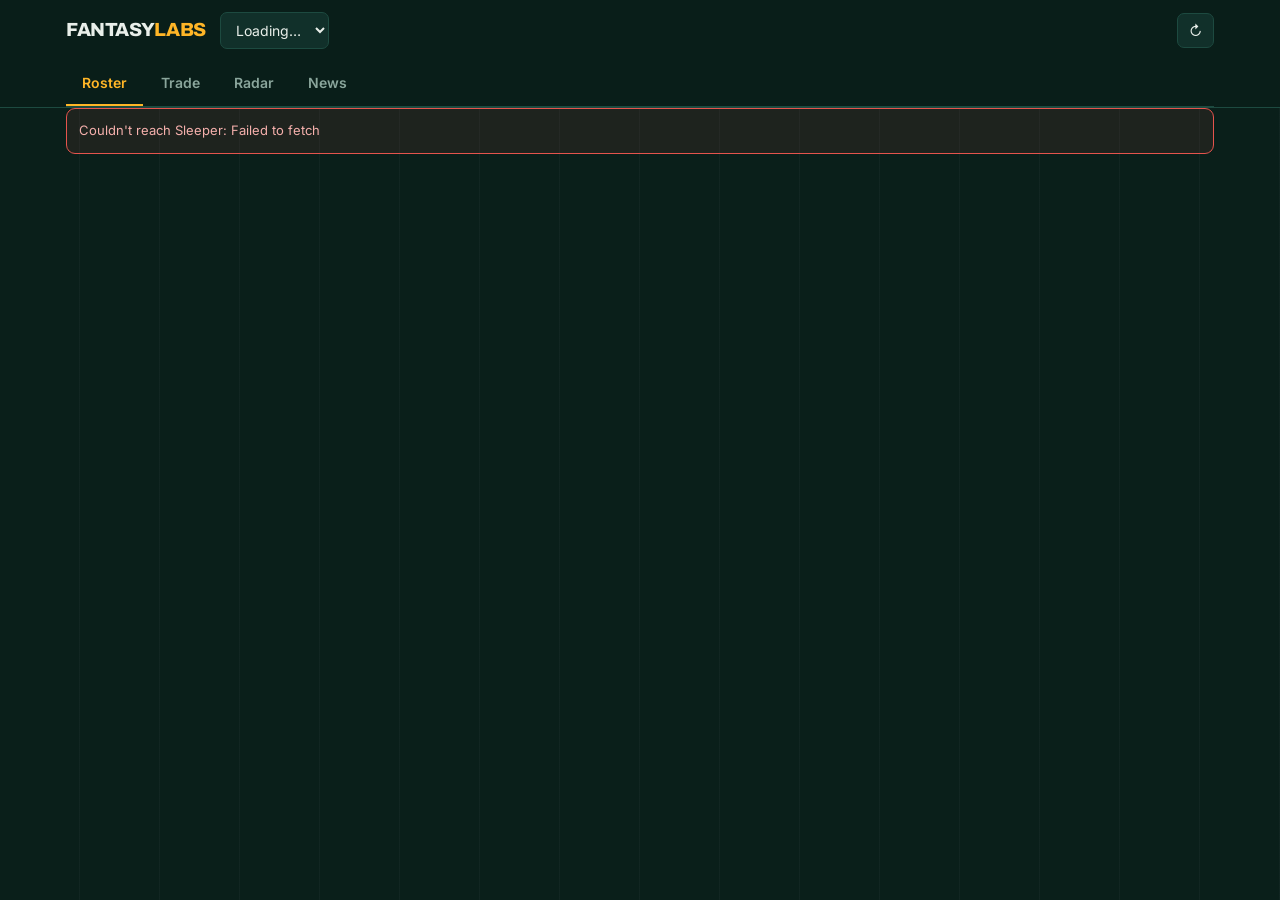
<file: index.html>
<!DOCTYPE html>
<html lang="en">
<head>
<meta charset="utf-8">
<meta name="viewport" content="width=device-width, initial-scale=1, viewport-fit=cover">
<meta name="theme-color" content="#0A1F1A">
<title>Fantasy Labs</title>
<link rel="preconnect" href="https://fonts.googleapis.com">
<link rel="preconnect" href="https://fonts.gstatic.com" crossorigin>
<link href="https://fonts.googleapis.com/css2?family=Archivo:wght@600;700;800&family=Inter:wght@400;500;600&family=IBM+Plex+Mono:wght@400;500;600&display=swap" rel="stylesheet">
<style>
:root{
  --pitch:#0A1F1A;
  --turf:#11302A;
  --line:#1D4A40;
  --chalk:#E9EFEA;
  --mute:#8AA69C;
  --signal:#FFB627;
  --gain:#3DD68C;
  --loss:#E5544D;
  --display:'Archivo',system-ui,sans-serif;
  --body:'Inter',system-ui,sans-serif;
  --mono:'IBM Plex Mono',ui-monospace,monospace;
}
*{box-sizing:border-box;margin:0;padding:0}
html{-webkit-text-size-adjust:100%}
body{
  background:var(--pitch);
  color:var(--chalk);
  font-family:var(--body);
  font-size:15px;
  line-height:1.5;
  padding-bottom:env(safe-area-inset-bottom);
  overflow-x:hidden;
}
body::before{
  content:"";position:fixed;inset:0;pointer-events:none;z-index:0;
  background:repeating-linear-gradient(90deg,transparent 0 79px,rgba(233,239,234,.035) 79px 80px);
}
.wrap{position:relative;z-index:1;max-width:1180px;margin:0 auto;padding:0 16px}

header{border-bottom:1px solid var(--line);background:rgba(10,31,26,.92);backdrop-filter:blur(8px);position:sticky;top:0;z-index:50}
.bar{display:flex;align-items:center;gap:14px;padding:12px 0;flex-wrap:wrap}
.brand{font-family:var(--display);font-weight:800;font-size:19px;letter-spacing:-.02em;white-space:nowrap}
.brand span{color:var(--signal)}
.grow{flex:1}
select,input,button{font-family:var(--body);font-size:14px;color:var(--chalk);background:var(--turf);border:1px solid var(--line);border-radius:7px;padding:8px 11px}
select{max-width:230px}
button{cursor:pointer;transition:border-color .15s,background .15s}
button:hover{border-color:var(--signal)}
button:focus-visible,select:focus-visible,input:focus-visible{outline:2px solid var(--signal);outline-offset:2px}
.fmt{font-family:var(--mono);font-size:11px;text-transform:uppercase;letter-spacing:.09em;color:var(--pitch);background:var(--signal);padding:4px 8px;border-radius:5px;font-weight:600;white-space:nowrap}

nav{display:flex;gap:2px;border-bottom:1px solid var(--line);overflow-x:auto;scrollbar-width:none}
nav::-webkit-scrollbar{display:none}
.tab{background:none;border:none;border-bottom:2px solid transparent;border-radius:0;padding:13px 16px;color:var(--mute);font-weight:600;font-size:14px;white-space:nowrap}
.tab:hover{color:var(--chalk);border-color:transparent}
.tab.on{color:var(--signal);border-bottom-color:var(--signal)}

main{padding:22px 0 60px}
.panel{display:none}
.panel.on{display:block}

h2{font-family:var(--display);font-weight:700;font-size:13px;text-transform:uppercase;letter-spacing:.13em;color:var(--mute);margin:26px 0 12px}
h2:first-child{margin-top:0}

.card{border:1px solid var(--line);border-radius:11px;overflow:hidden;background:rgba(17,48,42,.4)}
table{width:100%;border-collapse:collapse;font-size:14px}
th{font-family:var(--mono);font-size:10px;text-transform:uppercase;letter-spacing:.09em;color:var(--mute);text-align:left;padding:10px 12px;border-bottom:1px solid var(--line);font-weight:500;white-space:nowrap}
td{padding:10px 12px;border-bottom:1px solid rgba(29,74,64,.5)}
tr:last-child td{border-bottom:none}
tbody tr:hover{background:rgba(29,74,64,.35)}
.num{font-family:var(--mono);font-variant-numeric:tabular-nums;text-align:right}
.pos{font-family:var(--mono);font-size:11px;font-weight:600;padding:2px 6px;border-radius:4px;background:var(--line);letter-spacing:.03em}
.pos.QB{background:#4A2B5E;color:#DDB6F5}
.pos.RB{background:#1E4A32;color:#7BE8AC}
.pos.WR{background:#173C58;color:#8CC9F0}
.pos.TE{background:#5A3A1B;color:#F5C98A}
.dim{color:var(--mute)}
.small{font-size:12px}

.meter{position:relative;height:5px;background:var(--line);border-radius:3px;overflow:hidden;min-width:54px}
.meter i{position:absolute;inset:0 auto 0 0;background:var(--signal);border-radius:3px}

.beam-stage{padding:30px 16px 20px;display:flex;flex-direction:column;align-items:center}
.beam-wrap{width:100%;max-width:440px;height:96px;position:relative}
.fulcrum{position:absolute;left:50%;bottom:0;transform:translateX(-50%);width:0;height:0;border-left:15px solid transparent;border-right:15px solid transparent;border-bottom:26px solid var(--line)}
.beam{position:absolute;left:50%;bottom:26px;width:100%;max-width:400px;height:5px;background:var(--chalk);border-radius:3px;transform-origin:center;transform:translateX(-50%) rotate(0deg);transition:transform .55s cubic-bezier(.34,1.3,.64,1)}
.pan{position:absolute;top:-9px;width:13px;height:13px;border-radius:50%;background:var(--signal)}
.pan.l{left:-6px}
.pan.r{right:-6px}
.verdict{font-family:var(--display);font-weight:800;font-size:26px;letter-spacing:-.02em;margin-top:16px;text-align:center}
.verdict small{display:block;font-family:var(--mono);font-size:11px;font-weight:400;letter-spacing:.09em;text-transform:uppercase;color:var(--mute);margin-top:5px}
.sides{display:grid;grid-template-columns:1fr 1fr;gap:12px;margin-top:20px}
.side{border:1px solid var(--line);border-radius:11px;padding:14px;background:rgba(17,48,42,.4)}
.side h3{font-family:var(--mono);font-size:10px;text-transform:uppercase;letter-spacing:.1em;color:var(--mute);font-weight:500;margin-bottom:10px}
.chip{display:flex;justify-content:space-between;align-items:center;gap:8px;padding:7px 9px;border:1px solid var(--line);border-radius:7px;margin-bottom:6px;font-size:13px}
.chip button{padding:0 5px;background:none;border:none;color:var(--mute);font-size:17px;line-height:1}
.chip button:hover{color:var(--loss)}
.side-total{font-family:var(--mono);font-size:19px;font-weight:600;color:var(--signal);margin-top:10px;text-align:right}

.grid{display:grid;gap:12px;grid-template-columns:repeat(auto-fill,minmax(250px,1fr))}
.item{border:1px solid var(--line);border-radius:11px;padding:14px;background:rgba(17,48,42,.4)}
.item .top{display:flex;justify-content:space-between;align-items:flex-start;gap:10px;margin-bottom:7px}
.item .nm{font-weight:600;font-size:15px}
.adds{font-family:var(--mono);font-size:12px;color:var(--gain)}
.flag{display:inline-block;font-family:var(--mono);font-size:9px;text-transform:uppercase;letter-spacing:.08em;padding:2px 6px;border-radius:4px;margin:5px 5px 0 0}
.flag.own{background:var(--signal);color:var(--pitch);font-weight:600}
.flag.young{background:var(--line);color:var(--gain)}
.flag.inj{background:#4A1F1F;color:#F0A0A0}
a.src{display:block;border:1px solid var(--line);border-radius:11px;padding:14px;text-decoration:none;color:var(--chalk);background:rgba(17,48,42,.4);transition:border-color .15s}
a.src:hover{border-color:var(--signal)}
a.src b{display:block;font-weight:600;margin-bottom:3px}

.note{color:var(--mute);font-size:13px;padding:14px 0}
.err{border:1px solid var(--loss);border-radius:9px;padding:12px;color:#F5B0AC;background:rgba(229,84,77,.09);font-size:13px;margin-bottom:14px}
.load{color:var(--mute);font-family:var(--mono);font-size:12px;letter-spacing:.06em;padding:26px 0;text-align:center}

@media(max-width:640px){
  .sides{grid-template-columns:1fr}
  select{max-width:150px}
  th,td{padding:9px 8px}
  .brand{font-size:17px}
}
@media(prefers-reduced-motion:reduce){*{transition:none!important}}
</style>
</head>
<body>

<header>
  <div class="wrap">
    <div class="bar">
      <div class="brand">FANTASY<span>LABS</span></div>
      <select id="leagueSel" aria-label="Choose league"><option>Loading…</option></select>
      <span class="fmt" id="fmtBadge" hidden></span>
      <div class="grow"></div>
      <button id="refresh" title="Reload live data">↻</button>
    </div>
    <nav>
      <button class="tab on" data-p="roster">Roster</button>
      <button class="tab" data-p="trade">Trade</button>
      <button class="tab" data-p="radar">Radar</button>
      <button class="tab" data-p="news">News</button>
    </nav>
  </div>
</header>

<main class="wrap">
  <div id="boot" class="load">Connecting to Sleeper…</div>
  <div id="errBox"></div>

  <section class="panel on" id="p-roster"></section>
  <section class="panel" id="p-trade"></section>
  <section class="panel" id="p-radar"></section>
  <section class="panel" id="p-news"></section>
</main>

<script>
const USERNAME = "dustinbeeber";
const SLEEPER  = "https://api.sleeper.app/v1";
const DP_VALUES= "https://raw.githubusercontent.com/dynastyprocess/data/master/files/values-players.csv";

const S = { user:null, leagues:[], league:null, rosters:[], members:[], players:{}, values:{}, week:1, superflex:false, trade:{a:[],b:[]} };

const $  = s => document.querySelector(s);
const el = (h) => { const d=document.createElement('div'); d.innerHTML=h.trim(); return d.firstElementChild; };
const norm = n => (n||"").toLowerCase().replace(/[.'`-]/g,"").replace(/\s+(jr|sr|ii|iii|iv|v)$/,"").trim();

async function getJSON(u){ const r = await fetch(u); if(!r.ok) throw new Error(`${r.status} on ${u.split('/').slice(-2).join('/')}`); return r.json(); }

function showError(msg){ $('#errBox').appendChild(el(`<div class="err">${msg}</div>`)); }

function parseCSV(text){
  const rows=[]; let row=[], val="", q=false;
  for(let i=0;i<text.length;i++){
    const c=text[i];
    if(q){ if(c==='"'){ if(text[i+1]==='"'){val+='"';i++;} else q=false; } else val+=c; }
    else if(c==='"') q=true;
    else if(c===','){ row.push(val); val=""; }
    else if(c==='\n'){ row.push(val); rows.push(row); row=[]; val=""; }
    else if(c!=='\r') val+=c;
  }
  if(val||row.length){ row.push(val); rows.push(row); }
  const head=rows.shift().map(h=>h.trim());
  return rows.filter(r=>r.length===head.length).map(r=>Object.fromEntries(head.map((h,i)=>[h,r[i]])));
}

async function loadPlayers(){
  const key="fl_players_v1", stamp="fl_players_day";
  const today=new Date().toISOString().slice(0,10);
  try{
    if(localStorage.getItem(stamp)===today){
      const c=localStorage.getItem(key);
      if(c) return JSON.parse(c);
    }
  }catch(e){}
  const raw = await getJSON(`${SLEEPER}/players/nfl`);
  const slim={};
  for(const id in raw){
    const p=raw[id];
    if(!p.full_name || !["QB","RB","WR","TE"].includes(p.position)) continue;
    slim[id]={n:p.full_name,p:p.position,t:p.team||"FA",a:p.age||null,i:p.injury_status||null,y:p.years_exp};
  }
  try{ localStorage.setItem(key,JSON.stringify(slim)); localStorage.setItem(stamp,today); }catch(e){}
  return slim;
}

async function loadValues(){
  const r = await fetch(DP_VALUES);
  if(!r.ok) throw new Error("DynastyProcess values unavailable");
  const rows = parseCSV(await r.text());
  const map={};
  for(const row of rows){
    const k=norm(row.player);
    if(!k) continue;
    map[k]={
      one:  +(row.value_1qb||row.value||0),
      sf:   +(row.value_2qb||row.value_1qb||row.value||0),
      ecr:  +(row.ecr_pos||0),
      age:  +(row.age||0)
    };
  }
  return map;
}

function val(name){
  const v=S.values[norm(name)];
  if(!v) return 0;
  return S.superflex ? v.sf : v.one;
}

async function boot(){
  try{
    const state = await getJSON(`${SLEEPER}/state/nfl`);
    S.week = state.week || 1;
    const season = state.season;

    S.user = await getJSON(`${SLEEPER}/user/${USERNAME}`);
    S.leagues = await getJSON(`${SLEEPER}/user/${S.user.user_id}/leagues/nfl/${season}`);

    if(!S.leagues.length){
      $('#boot').remove();
      showError(`No ${season} NFL leagues found for “${USERNAME}”. If your leagues are under a different season, they'll appear once that season opens.`);
      return;
    }

    const sel=$('#leagueSel');
    sel.innerHTML = S.leagues.map((l,i)=>`<option value="${i}">${l.name}</option>`).join("");
    sel.onchange = () => selectLeague(+sel.value);

    const [players, values] = await Promise.all([
      loadPlayers().catch(e=>{ showError("Player list failed to load: "+e.message); return {}; }),
      loadValues().catch(e=>{ showError("Dynasty values failed to load: "+e.message); return {}; })
    ]);
    S.players=players; S.values=values;

    $('#boot').remove();
    await selectLeague(0);
    loadRadar();
    renderNews();
  }catch(e){
    $('#boot').remove();
    showError("Couldn't reach Sleeper: "+e.message);
  }
}

async function selectLeague(i){
  S.league = S.leagues[i];
  S.trade={a:[],b:[]};
  const positions = S.league.roster_positions||[];
  S.superflex = positions.includes("SUPER_FLEX");
  const badge=$('#fmtBadge');
  badge.hidden=false;
  badge.textContent = (S.superflex?"SUPERFLEX":"1QB") + " · " + (S.league.total_rosters||"?") + " TEAM";

  $('#p-roster').innerHTML = `<div class="load">Loading rosters…</div>`;
  try{
    const [rosters, members] = await Promise.all([
      getJSON(`${SLEEPER}/league/${S.league.league_id}/rosters`),
      getJSON(`${SLEEPER}/league/${S.league.league_id}/users`)
    ]);
    S.rosters=rosters; S.members=members;
    renderRoster();
    renderTrade();
  }catch(e){
    $('#p-roster').innerHTML=`<div class="err">Rosters unavailable: ${e.message}</div>`;
  }
}

const teamName = ownerId => {
  const m=S.members.find(u=>u.user_id===ownerId);
  return m ? (m.metadata?.team_name || m.display_name) : "Orphan team";
};
const rosterValue = r => (r.players||[]).reduce((s,id)=>s+(S.players[id]?val(S.players[id].n):0),0);

function renderRoster(){
  const mine = S.rosters.find(r=>r.owner_id===S.user.user_id);
  const ranked=[...S.rosters].sort((a,b)=>
    (b.settings.wins-a.settings.wins) || (b.settings.fpts-a.settings.fpts));
  const maxV=Math.max(...S.rosters.map(rosterValue),1);

  let html = `<h2>Standings</h2><div class="card"><table>
    <thead><tr><th>#</th><th>Team</th><th class="num">W-L</th><th class="num">PF</th><th class="num">Value</th><th>Strength</th></tr></thead><tbody>`;
  ranked.forEach((r,i)=>{
    const v=rosterValue(r), me=r.owner_id===S.user.user_id;
    html+=`<tr${me?' style="background:rgba(255,182,39,.09)"':''}>
      <td class="num dim">${i+1}</td>
      <td>${teamName(r.owner_id)}${me?' <span class="flag own">you</span>':''}</td>
      <td class="num">${r.settings.wins}-${r.settings.losses}</td>
      <td class="num dim">${r.settings.fpts||0}</td>
      <td class="num">${v.toLocaleString()}</td>
      <td><div class="meter"><i style="width:${(v/maxV*100).toFixed(1)}%"></i></div></td>
    </tr>`;
  });
  html+=`</tbody></table></div>`;

  if(mine){
    const list=(mine.players||[]).map(id=>({id,...S.players[id]})).filter(p=>p.n)
      .map(p=>({...p,v:val(p.n)})).sort((a,b)=>b.v-a.v);
    const top=list[0]?.v||1;
    html+=`<h2>Your roster · ${list.length} rostered</h2><div class="card"><table>
      <thead><tr><th>Player</th><th>Pos</th><th>Team</th><th class="num">Age</th><th class="num">Value</th><th>Share</th></tr></thead><tbody>`;
    list.forEach(p=>{
      html+=`<tr>
        <td>${p.n}${p.i?` <span class="flag inj">${p.i}</span>`:''}</td>
        <td><span class="pos ${p.p}">${p.p}</span></td>
        <td class="dim">${p.t}</td>
        <td class="num ${p.a&&p.a<=24?'':'dim'}">${p.a??'—'}</td>
        <td class="num">${p.v?p.v.toLocaleString():'<span class="dim">—</span>'}</td>
        <td><div class="meter"><i style="width:${(p.v/top*100).toFixed(1)}%"></i></div></td>
      </tr>`;
    });
    html+=`</tbody></table></div>
      <p class="note">Values are DynastyProcess market values for ${S.superflex?'Superflex':'1QB'} — detected from this league's roster settings.</p>`;
  }else{
    html+=`<p class="note">You don't have a roster in this league.</p>`;
  }
  $('#p-roster').innerHTML=html;
}

function renderTrade(){
  const all=[];
  S.rosters.forEach(r=>(r.players||[]).forEach(id=>{
    const p=S.players[id];
    if(p) all.push({id,name:p.n,pos:p.p,team:teamName(r.owner_id),v:val(p.n)});
  }));
  all.sort((a,b)=>b.v-a.v);

  $('#p-trade').innerHTML=`
    <div class="beam-stage">
      <div class="beam-wrap">
        <div class="beam" id="beam"><div class="pan l"></div><div class="pan r"></div></div>
        <div class="fulcrum"></div>
      </div>
      <div class="verdict" id="verdict">Even<small>add players to weigh a deal</small></div>
    </div>
    <select id="pick" aria-label="Add a player" style="width:100%;max-width:100%;margin-bottom:6px">
      <option value="">Add a player…</option>
      ${all.map(p=>`<option value="${p.id}">${p.name} · ${p.pos} · ${p.team} · ${p.v.toLocaleString()}</option>`).join("")}
    </select>
    <div class="small dim" style="margin-bottom:14px">Choose a player, then send them to a side.</div>
    <div class="sides">
      <div class="side"><h3>You give</h3><div id="sideA"></div><div class="side-total" id="totA">0</div></div>
      <div class="side"><h3>You get</h3><div id="sideB"></div><div class="side-total" id="totB">0</div></div>
    </div>
    <div style="display:flex;gap:8px;margin-top:12px">
      <button id="toA" style="flex:1">← Add to give</button>
      <button id="toB" style="flex:1">Add to get →</button>
      <button id="clr">Clear</button>
    </div>`;

  const add=side=>{
    const id=$('#pick').value; if(!id) return;
    const p=S.players[id]; if(!p) return;
    S.trade[side].push({id,name:p.n,pos:p.p,age:p.a,v:val(p.n)});
    $('#pick').value=""; drawTrade();
  };
  $('#toA').onclick=()=>add('a');
  $('#toB').onclick=()=>add('b');
  $('#clr').onclick=()=>{S.trade={a:[],b:[]};drawTrade();};
  drawTrade();
}

function drawTrade(){
  const sum=s=>S.trade[s].reduce((t,p)=>t+p.v,0);
  const A=sum('a'), B=sum('b');
  const paint=(s,node)=>{
    node.innerHTML = S.trade[s].length ? S.trade[s].map((p,i)=>
      `<div class="chip"><span><span class="pos ${p.pos}">${p.pos}</span> ${p.name} ${p.age?`<span class="dim small">${p.age}</span>`:''}</span>
       <span><span class="num">${p.v.toLocaleString()}</span> <button data-s="${s}" data-i="${i}">×</button></span></div>`).join("")
      : `<div class="small dim">Nobody yet.</div>`;
  };
  paint('a',$('#sideA')); paint('b',$('#sideB'));
  $('#totA').textContent=A.toLocaleString();
  $('#totB').textContent=B.toLocaleString();

  document.querySelectorAll('.chip button').forEach(b=>b.onclick=()=>{
    S.trade[b.dataset.s].splice(+b.dataset.i,1); drawTrade();
  });

  const diff=B-A, base=Math.max(A,B,1), pct=diff/base;
  $('#beam').style.transform=`translateX(-50%) rotate(${(-pct*13).toFixed(2)}deg)`;

  const v=$('#verdict');
  if(!A && !B){ v.innerHTML=`Even<small>add players to weigh a deal</small>`; v.style.color='var(--chalk)'; return; }
  const gap=Math.abs(diff), fair=gap/base < .08;
  v.innerHTML = fair
    ? `Fair deal<small>${gap.toLocaleString()} apart · ${S.superflex?'superflex':'1QB'}</small>`
    : `${diff>0?'You win':'You lose'} ${gap.toLocaleString()}<small>${(Math.abs(pct)*100).toFixed(0)}% swing · ${S.superflex?'superflex':'1QB'}</small>`;
  v.style.color = fair ? 'var(--chalk)' : (diff>0 ? 'var(--gain)' : 'var(--loss)');
}

async function loadRadar(){
  const box=$('#p-radar');
  box.innerHTML=`<div class="load">Scanning the wire…</div>`;
  try{
    const [adds,drops] = await Promise.all([
      getJSON(`${SLEEPER}/players/nfl/trending/add?lookback_hours=24&limit=30`),
      getJSON(`${SLEEPER}/players/nfl/trending/drop?lookback_hours=24&limit=15`)
    ]);
    const rostered=new Set();
    S.rosters.forEach(r=>(r.players||[]).forEach(id=>rostered.add(id)));

    const card=(row,kind)=>{
      const p=S.players[row.player_id];
      if(!p) return "";
      const v=val(p.n), free=!rostered.has(row.player_id);
      return `<div class="item">
        <div class="top">
          <div><div class="nm">${p.n}</div><div class="small dim">${p.p} · ${p.t}${p.a?` · age ${p.a}`:''}</div></div>
          <div class="adds" style="${kind==='drop'?'color:var(--loss)':''}">${kind==='drop'?'−':'+'}${row.count.toLocaleString()}</div>
        </div>
        ${free?'<span class="flag own">free agent</span>':''}
        ${p.a&&p.a<=24?'<span class="flag young">young</span>':''}
        ${p.i?`<span class="flag inj">${p.i}</span>`:''}
        ${v?`<div class="small dim" style="margin-top:7px">Dynasty value ${v.toLocaleString()}</div>`:''}
      </div>`;
    };

    box.innerHTML=`
      <h2>Most added · last 24h</h2>
      <div class="grid">${adds.map(r=>card(r,'add')).join("")||'<p class="note">Nothing trending right now.</p>'}</div>
      <h2>Most dropped · last 24h</h2>
      <div class="grid">${drops.map(r=>card(r,'drop')).join("")||'<p class="note">Nothing trending right now.</p>'}</div>
      <p class="note">Free-agent tags reflect availability in the league selected above. Young = 24 or under, where dynasty breakouts cluster.</p>`;
  }catch(e){
    box.innerHTML=`<div class="err">Trending data unavailable: ${e.message}</div>`;
  }
}

function renderNews(){
  const sources=[
    ["Rotoworld — NFL player news","Injury updates and beat reporting, updated constantly","https://www.nbcsports.com/fantasy/football/player-news"],
    ["The Fantasy Footballers","Rankings, ADP analysis, and your Ultimate Draft Kit","https://www.thefantasyfootballers.com/fantasy-football-podcast/"],
    ["RotoWire — NFL","Lineups, injury tracker, transaction wire","https://www.rotowire.com/football/"],
    ["RotoBaller — waiver wire","Start/sit and pickup recommendations","https://www.rotoballer.com/category/nfl"],
    ["PFN weather report","Wind and precipitation graded by fantasy impact","https://www.profootballnetwork.com/fantasy-hq/weather-report"],
    ["KeepTradeCut","Crowdsourced dynasty values to sanity-check trades","https://keeptradecut.com/dynasty-rankings"]
  ];
  $('#p-news').innerHTML=`
    <h2>Reading room</h2>
    <div class="grid">${sources.map(([t,d,u])=>
      `<a class="src" href="${u}" target="_blank" rel="noopener"><b>${t}</b><span class="small dim">${d}</span></a>`).join("")}</div>
    <p class="note">These sites block direct embedding, so headlines open in a new tab. For a written summary of any player or team, ask Claude — it can pull and read these live.</p>`;
}

document.querySelectorAll('.tab').forEach(t=>t.onclick=()=>{
  document.querySelectorAll('.tab').forEach(x=>x.classList.toggle('on',x===t));
  document.querySelectorAll('.panel').forEach(p=>p.classList.toggle('on',p.id==='p-'+t.dataset.p));
});
$('#refresh').onclick=()=>{ try{localStorage.removeItem('fl_players_day');}catch(e){} location.reload(); };

boot();
</script>
</body>
</html>
</file>
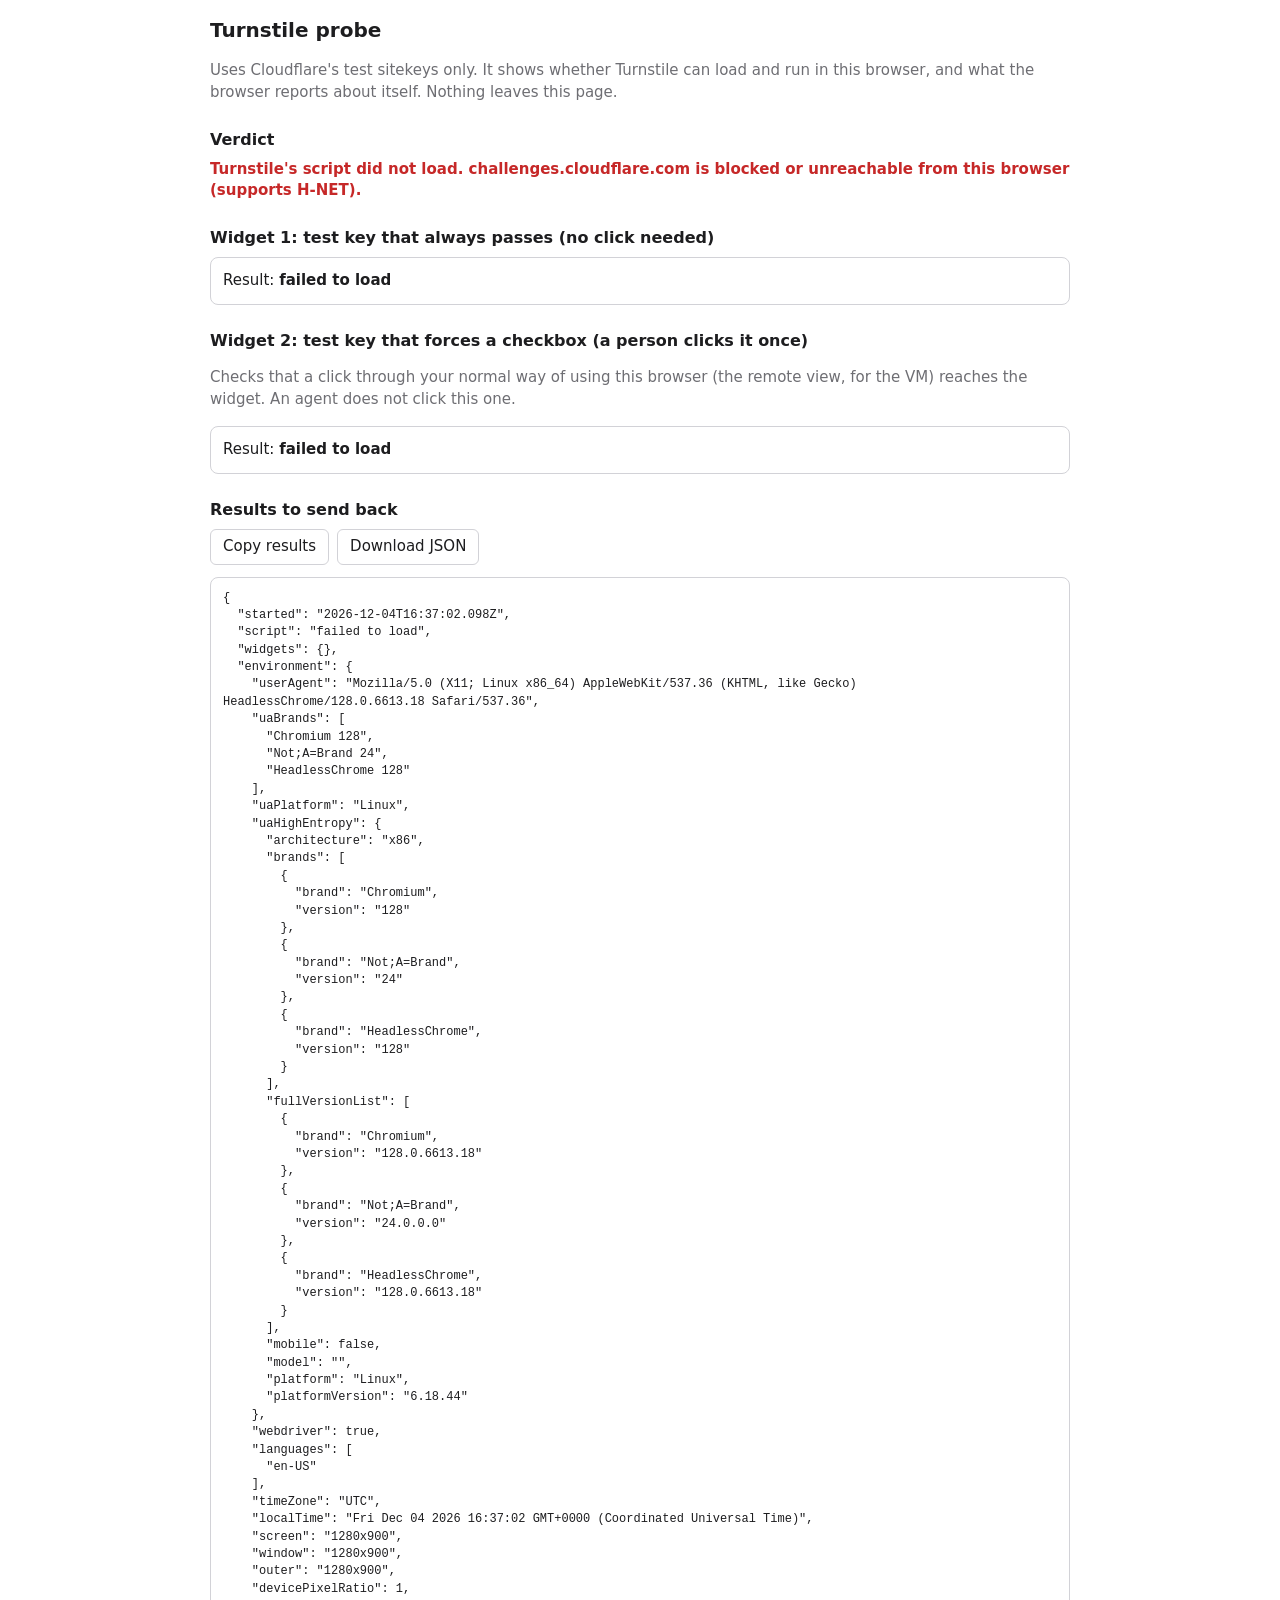
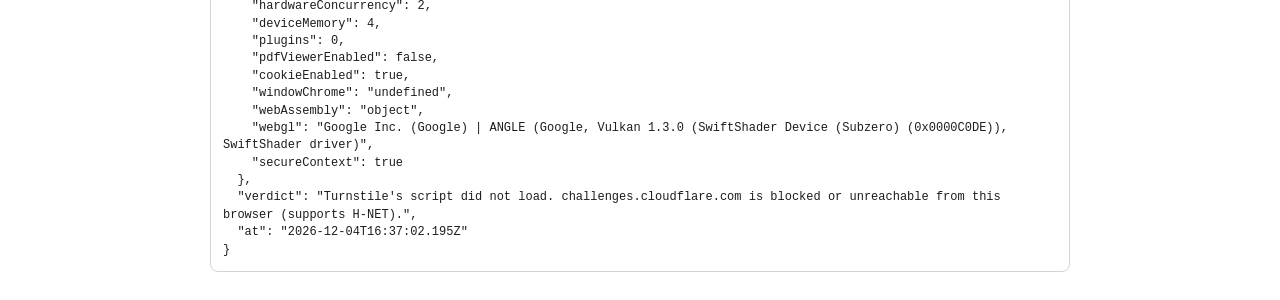
<file: ops-hub/tools/turnstile-probe.html>
<!doctype html>
<html lang="en">
<head>
<meta charset="utf-8">
<meta name="viewport" content="width=device-width, initial-scale=1">
<title>Turnstile probe</title>
<!--
  Diagnostic page for docs/LIGHTSPEED-FRONTEND-ACCESS.md (Step 2).

  It renders Cloudflare Turnstile with Cloudflare's published TEST sitekeys, which never touch a
  real site and are the documented way to exercise Turnstile from automated browsers. It answers
  one question: can this browser load and run Turnstile at all? It also lists what the browser
  says about itself. Nothing is sent anywhere; results stay on the page until you copy them.

  Serve it from localhost (test keys work there; file:// does not):
      cd ops-hub/tools && python3 -m http.server 8765 --bind 127.0.0.1
      open http://localhost:8765/turnstile-probe.html
-->
<style>
  :root { --bg: #fff; --fg: #1d1d1f; --muted: #6e6e73; --line: #d2d2d7; --ok: #1a7f37; --bad: #c62828; --warn: #9a6700; }
  @media (prefers-color-scheme: dark) { :root { --bg: #161617; --fg: #f5f5f7; --muted: #a1a1a6; --line: #3a3a3c; --ok: #4ac26b; --bad: #ff6b6b; --warn: #e3b341; } }
  body { margin: 0; padding: 16px; background: var(--bg); color: var(--fg); font: 15px/1.45 -apple-system, system-ui, sans-serif; }
  main { max-width: 860px; margin: 0 auto; }
  h1 { font-size: 20px; margin: 0 0 4px; }
  h2 { font-size: 16px; margin: 24px 0 8px; }
  p, li { color: var(--muted); }
  .widget { border: 1px solid var(--line); border-radius: 8px; padding: 12px; margin: 8px 0; }
  .widget b { color: var(--fg); }
  .status { font-weight: 600; }
  .ok { color: var(--ok); } .bad { color: var(--bad); } .warn { color: var(--warn); }
  pre { background: transparent; border: 1px solid var(--line); border-radius: 8px; padding: 12px; overflow-x: auto; font-size: 12px; white-space: pre-wrap; word-break: break-word; }
  button { font: inherit; padding: 6px 12px; border-radius: 6px; border: 1px solid var(--line); background: transparent; color: var(--fg); cursor: pointer; margin-right: 8px; }
</style>
<script>
  // Must exist before api.js loads (it calls back by name).
  window.probe = { started: new Date().toISOString(), script: "loading", widgets: {}, environment: null };
  window.onTurnstileLoad = function () { probe.script = "loaded"; renderWidgets(); update(); };
  window.onTurnstileScriptError = function () { probe.script = "failed to load"; update(); };
</script>
<script src="https://challenges.cloudflare.com/turnstile/v0/api.js?onload=onTurnstileLoad&render=explicit"
        async defer onerror="onTurnstileScriptError()"></script>
</head>
<body>
<main>
  <h1>Turnstile probe</h1>
  <p>Uses Cloudflare's test sitekeys only. It shows whether Turnstile can load and run in this browser, and what the
    browser reports about itself. Nothing leaves this page.</p>

  <h2>Verdict</h2>
  <div id="verdict" class="status">Waiting for Turnstile…</div>

  <h2>Widget 1: test key that always passes (no click needed)</h2>
  <div class="widget"><div id="w-pass"></div><div>Result: <b id="r-pass">waiting</b></div></div>

  <h2>Widget 2: test key that forces a checkbox (a person clicks it once)</h2>
  <p>Checks that a click through your normal way of using this browser (the remote view, for the VM) reaches the
    widget. An agent does not click this one.</p>
  <div class="widget"><div id="w-interactive"></div><div>Result: <b id="r-interactive">waiting</b></div></div>

  <h2>Results to send back</h2>
  <button id="copy">Copy results</button><button id="download">Download JSON</button>
  <pre id="out"></pre>
</main>
<script>
  const KEYS = { pass: "1x00000000000000000000AA", interactive: "3x00000000000000000000FF" };
  const MEANING = {
    "110600": "challenge timed out (clock wrong or challenge too slow)",
    "110620": "interaction timed out (nobody clicked in time)",
    "200100": "clock or cache problem (clock wrong, or something between browser and Cloudflare cached the challenge)",
    "200500": "iframe failed to load (challenges.cloudflare.com blocked or altered on the way)",
    "300": "generic challenge failure (scored as a bot)",
    "600": "generic challenge failure (scored as a bot)",
  };
  const meaning = (code) => MEANING[code] || MEANING[String(code).slice(0, 3)] || "see Cloudflare's error-code table";
  const ms = (since) => Math.round(performance.now() - since);

  function renderWidgets() {
    for (const [name, sitekey] of Object.entries(KEYS)) {
      const w = probe.widgets[name] = { sitekey, outcome: "rendering", events: [] };
      const t0 = performance.now();
      const log = (type, extra) => { w.events.push({ type, ms: ms(t0), ...extra }); update(); };
      try {
        turnstile.render("#w-" + name, {
          sitekey, retry: "never",
          callback: (token) => { w.outcome = "token received"; w.msToToken = ms(t0);
                                 w.dummyToken = token.startsWith("XXXX.DUMMY"); log("success"); },
          "error-callback": (code) => { w.outcome = "error " + code; w.errorCode = String(code);
                                        w.errorMeaning = meaning(code); log("error", { code: String(code) }); return true; },
          "expired-callback": () => log("expired"),
          "timeout-callback": () => { w.outcome = "timed out"; log("timeout"); },
          "unsupported-callback": () => { w.outcome = "browser reported unsupported"; log("unsupported"); },
        });
      } catch (e) { w.outcome = "render threw: " + e.message; update(); }
    }
  }

  function webgl() {
    try {
      const gl = document.createElement("canvas").getContext("webgl");
      if (!gl) return "unavailable";
      const ext = gl.getExtension("WEBGL_debug_renderer_info");
      return ext ? gl.getParameter(ext.UNMASKED_VENDOR_WEBGL) + " | " + gl.getParameter(ext.UNMASKED_RENDERER_WEBGL)
                 : gl.getParameter(gl.RENDERER);
    } catch (e) { return "error: " + e.message; }
  }

  async function environment() {
    const uad = navigator.userAgentData;
    let high = null;
    if (uad && uad.getHighEntropyValues) {
      try { high = await uad.getHighEntropyValues(["fullVersionList", "platformVersion", "architecture", "model"]); }
      catch (e) { high = "error: " + e.message; }
    }
    probe.environment = {
      userAgent: navigator.userAgent,
      uaBrands: uad ? uad.brands.map((b) => b.brand + " " + b.version) : null,
      uaPlatform: uad ? uad.platform : null,
      uaHighEntropy: high,
      webdriver: navigator.webdriver,
      languages: navigator.languages,
      timeZone: Intl.DateTimeFormat().resolvedOptions().timeZone,
      localTime: new Date().toString(),
      screen: screen.width + "x" + screen.height, window: innerWidth + "x" + innerHeight, outer: outerWidth + "x" + outerHeight,
      devicePixelRatio, hardwareConcurrency: navigator.hardwareConcurrency, deviceMemory: navigator.deviceMemory ?? null,
      plugins: navigator.plugins ? navigator.plugins.length : null, pdfViewerEnabled: navigator.pdfViewerEnabled ?? null,
      cookieEnabled: navigator.cookieEnabled, windowChrome: typeof window.chrome, webAssembly: typeof WebAssembly,
      webgl: webgl(), secureContext: isSecureContext,
    };
    update();
  }

  function verdict() {
    const p = probe.widgets.pass;
    if (probe.script.startsWith("failed"))
      return ["bad", "Turnstile's script did not load. challenges.cloudflare.com is blocked or unreachable from this browser (supports H-NET)."];
    if (probe.script === "loading") return ["warn", "Waiting for Turnstile's script…"];
    if (!p || p.outcome === "rendering") return ["warn", "Script loaded; waiting for the passing test widget…"];
    if (p.outcome === "token received")
      return ["ok", "Turnstile loads and runs in this browser. The network path to Cloudflare's challenge platform is fine (rules out H-NET here)."];
    return ["bad", "The always-pass test widget did not produce a token: " + p.outcome +
                   (p.errorMeaning ? " (" + p.errorMeaning + ")" : "") + ". Test keys don't score visitors, so this points at the " +
                   "network path or the browser itself (supports H-NET)."];
  }

  function update() {
    if (!document.getElementById("out")) return;
    const [cls, text] = verdict();
    const v = document.getElementById("verdict");
    v.className = "status " + cls; v.textContent = text;
    for (const name of Object.keys(KEYS)) {
      const w = probe.widgets[name];
      const el = document.getElementById("r-" + name);
      el.textContent = w ? w.outcome + (w.errorMeaning ? " (" + w.errorMeaning + ")" : "") : (probe.script === "loaded" ? "rendering" : probe.script);
      el.className = w && w.outcome === "token received" ? "ok" : w && w.outcome !== "rendering" ? "bad" : "";
    }
    document.getElementById("out").textContent = JSON.stringify({ ...probe, verdict: text, at: new Date().toISOString() }, null, 2);
  }

  document.getElementById("copy").onclick = async () => {
    try { await navigator.clipboard.writeText(document.getElementById("out").textContent); }
    catch (e) { alert("Copy failed; select the text below instead."); }
  };
  document.getElementById("download").onclick = () => {
    const a = document.createElement("a");
    a.href = URL.createObjectURL(new Blob([document.getElementById("out").textContent], { type: "application/json" }));
    a.download = "turnstile-probe-" + new Date().toISOString().replace(/[:.]/g, "-") + ".json";
    a.click();
  };
  setTimeout(() => { if (probe.script === "loading") { probe.script = "failed to load (no response in 15s)"; update(); } }, 15000);
  environment();
  update();
</script>
</body>
</html>
</file>
